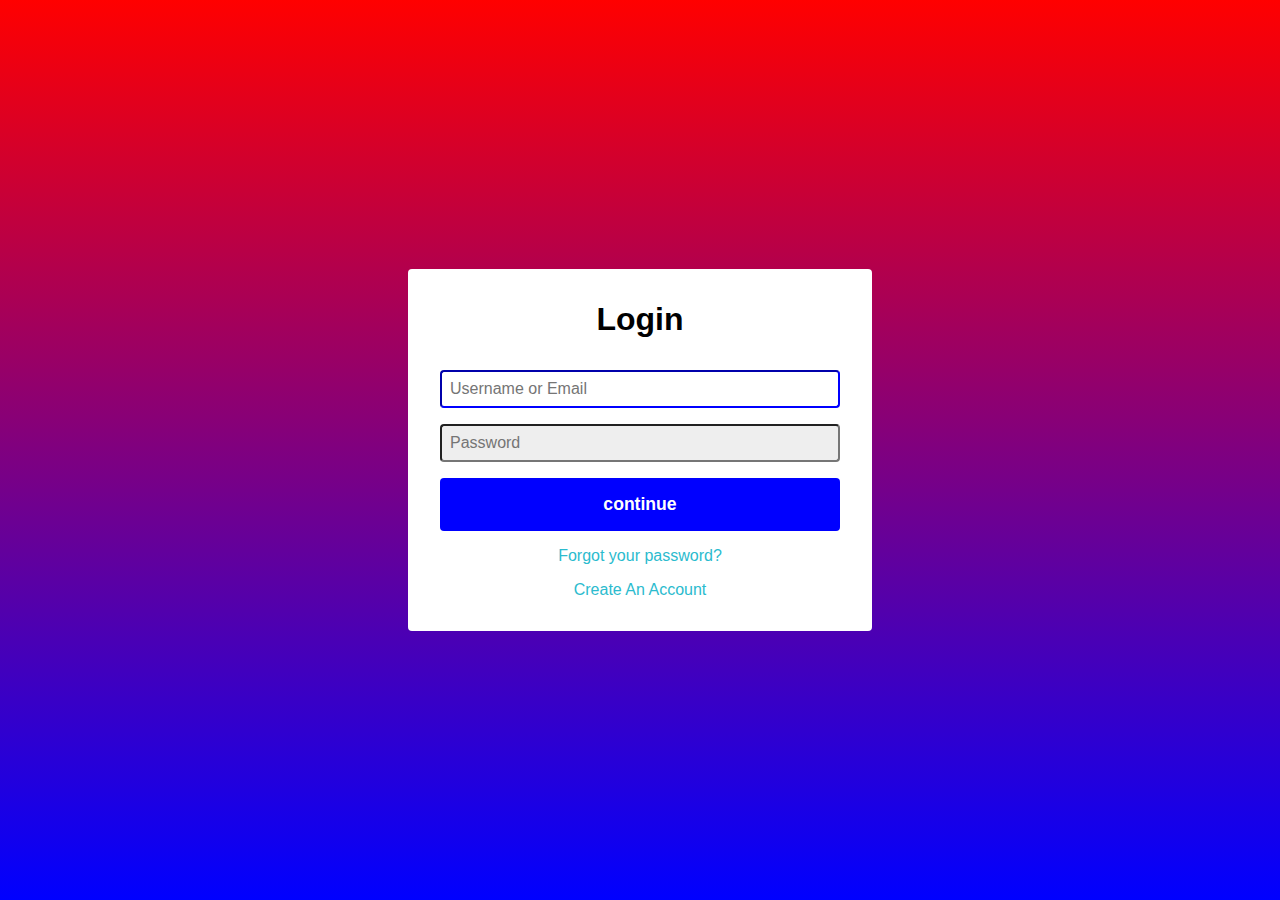
<file: index.html>
<!DOCTYPE html>
<html lang="en">
<head>
    <meta charset="UTF-8">
    <meta http-equiv="X-UA-Compatible" content="IE=edge">
    <meta name="viewport" content="width=device-width, initial-scale=1.0">
    <title>login/signup</title>
    <link rel="stylesheet" href="style.css"></link>
    <script src="C:\Users\gamer\Desktop\code\login page\main.js"></script>
</head>
<body>
    <div class="container">
        <form class="form" id="login">
            <h1 class="form_Title">Login</h1>
            <div class="form_message form_message_error"></div>
            <div class="form_input-grp">
                <input type="text" class="form-input" autofocus placeholder="Username or Email">
                <div class="form-input-error-message"></div>
            </div>

            <div class="form_input-grp">
                <input type="password" class="form-input" autofocus placeholder="Password">
                <div class="form-input-error-message"></div>
            </div>
            <button class="form-button" type="submit">continue</button>
            <p class="form-text">
                <a href="#" class="form-link">Forgot your password?</a>
            </p>
            <div class="createButton">
                <a class="form-link" href="createAccount.html" >Create An Account</a>
            </div>
        </form>
    </div>
</body>
</html>
</file>
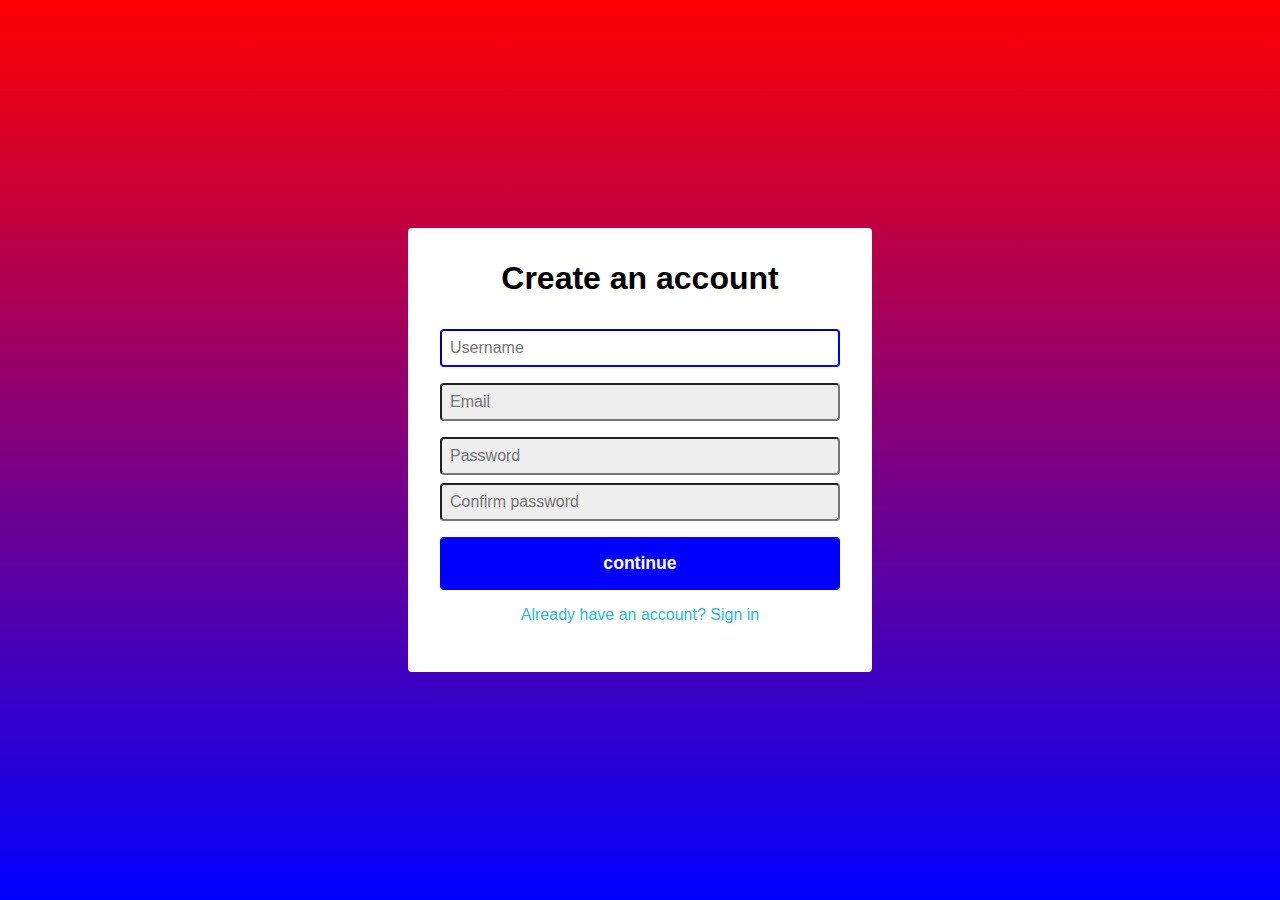
<file: createAccount.html>
<!DOCTYPE html>
<html lang="en">
<head>
    <meta charset="UTF-8">
    <meta http-equiv="X-UA-Compatible" content="IE=edge">
    <meta name="viewport" content="width=device-width, initial-scale=1.0">
    <link rel="stylesheet" href="style.css"></link>
    <title>Create an account</title>
</head>
<body>
    <div class="container">
        <form class="form" id="CreateAccount">
            <h1 class="form_Title">Create an account</h1>
            <div class="form_message form_message_error"></div>
            <div class="form_input-grp">
                <input type="text" class="form-input" autofocus placeholder="Username">
                <div class="form-input-error-message"></div>
            </div>
            <div class="form_input-grp">
                <input type="text" class="form-input" autofocus placeholder="Email">
                <div class="form-input-error-message"></div>
            </div>
            <div class="form_input-grp">
                <input type="password" class="form-input" autofocus placeholder="Password">
                <div class="form-input-error-message"></div>
            <div class="form_input-grp">
                <input type="password" class="form-input" autofocus placeholder="Confirm password">
                <div class="form-input-error-message"></div>
            </div>
            <button class="form-button" type="submit">continue</button>
            <p class="form-text">
                <a class="form-link" href="./" id="LinkCreateAccount" >Already have an account? Sign in</a>
            </p>

        </form>
    </div>
</body>
</html>
</file>
<file: style.css>
body{
    --color-primary: blue;
    --color-primary-dark: rgb(0, 0, 190);
    --color-secondary: rgb(43, 187, 206);
    --color-error: red;
    --color-success: rgb(35, 216, 35);
    --border-radius: 4px;

    margin: 0;
    height: 100vh;
    display: flex;
    align-items: center;
    justify-content: center;
    font-size: 18px;
    background-image: linear-gradient(red,blue);
    background-size: cover;
}

.container{
    width: 500px;
    max-width: 400px;
    margin: 1rem;
    padding: 2rem;
    box-shadow: 0 0 40px rbga(0,0,0,0.2);
    border-radius: var(--border-radius);
    background: #fff;
}

.container,
.form-input,
.form-button {
    font: 500 1rem 'Quicksand', sans-serif; 
}

.form-hidden{
    display: none;
}

.form > *:first-child{
    margin-top: 0;
}

.form > *:last-child{
    margin-bottom: 0;
}

.form_Title{
    text-align: center;
    margin-bottom: 2rem;
}

.form_message{
    text-align: center;
    margin: 1rem;
}

.form_message--success{
    color: var(--color-success)
}

.form_message_error{
    color: var(--color-error)
}

.form_input-grp{
    margin-bottom: 1rem;
}

.form-input{
    display: block;
    width: 95%;
    padding: 0.5rem;
    border-radius: var(--border-radius);
    border: 1px solidcolor #ddd;
    outline:none;
    background: #eee;
    transition: background 0.2s, border-color 0.2s;
}

.form-input:focus{
    border-color: var(--color-primary);
    background: #fff
}

.form-input--error{
    color: var(--color-error);
    border-color: var(--color-error);
}

.form-input-error-message{
    margin-top: 0.5rem;
    font-size: 0.85rem;
    color: var(--color-error);
}

.form-button{
    width: 100%;
    padding: 1rem 2rem;
    font-weight: bold;
    font-size: 1.1rem;
    color: #fff;
    border: none;
    border-radius: var(--border-radius);
    outline: none;
    background: var(--color-primary); 
    cursor: pointer;
}

.form-button:hover{
    background: var(--color-primary-dark);
}

.form-button:active{
    transform: scale(0.98);
}

.form-text{
    text-align: center;
}

.form-link{
    color: var(--color-secondary);
    text-decoration: none;
    cursor: pointer;
}

.form-link:hover{
    text-decoration: underline;
}

.createButton{
    text-align: center;
}
</file>
